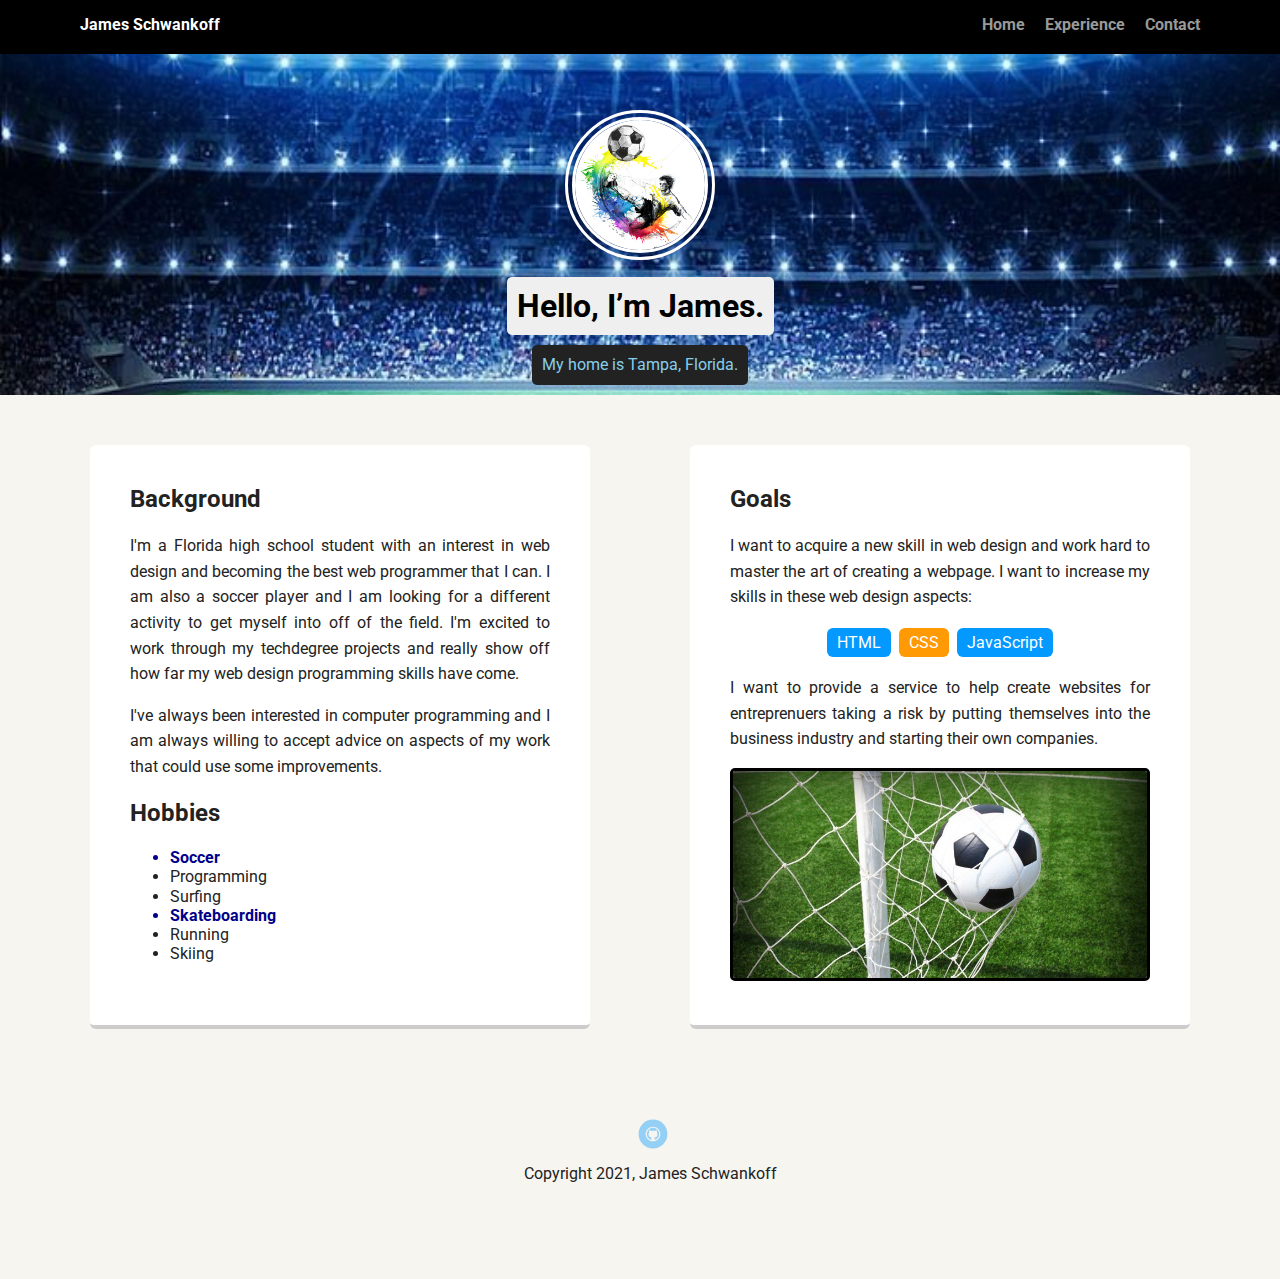
<file: project #1/index.html>
<!doctype html>
<html lang="en">
<head>
  <meta charset="utf-8">
  <title>James Schwankoff's Profile</title>
  <meta name="viewport" content="width=device-width, initial-scale=1.0">
  <link rel="stylesheet" href="styles.css">
  <link href="https://fonts.googleapis.com/css?family=Muli%7CRoboto:400,300,500,700,900" rel="stylesheet"></head>
  <body>

    <nav class="main-nav">
        <ul class="nav">
          <li class="name">James Schwankoff</li>
          <li><a href="index.html">Home</a></li>
          <li><a href="experience.html">Experience</a></li>
          <li><a href="contact.html">Contact</a></li>
        </ul>
    </nav>

    <header id="index-header">
      <a href="https://github.com/JSchwankoff" target="_blank"><img src="Images/soccer.jpg" alt="Soccer Player" class="profile-image"></a>
      <h1 class="tag name">Hello, I’m James.</h1>
      <p class="tag location">My home is Tampa, Florida.</p>
    </header>

    <main class="flex">
      <section class="card">
        <h2>Background</h2>
        <p>I'm a Florida high school student with an interest in web design and becoming the best web programmer that I can. I am also a soccer player and I am looking for a different activity to get myself into off of the field. I'm excited to work through my techdegree projects and really show off how far my web design programming skills have come.</p>
        <p>I've always been interested in computer programming and I am always willing to accept advice on aspects of my work that could use some improvements.</p>
        <h2>Hobbies</h2>
        <ul>
          <li class="emphasize">Soccer</li>
          <li>Programming</li>
          <li>Surfing</li>
          <li class="emphasize">Skateboarding</li>
          <li>Running</li>
          <li>Skiing</li>
        </ul>
      </section> 

      <section class="card">
        <h2>Goals</h2>
        <p>I want to acquire a new skill in web design and work hard to master the art of creating a webpage. I want to increase my skills in these web design aspects:</p>
        <ul class="skills">
          <li>HTML</li>
          <li>CSS</li>
          <li>JavaScript</li>
        </ul>
        <p>I want to provide a service to help create websites for entreprenuers taking a risk by putting themselves into the business industry and starting their own companies.</p>
        <img src="Images/soccer-goal.jpg" alt="soccer goal" class="soccer-goal">
      </section>

    </main>
    <footer>
      <ul>
        <li><a href="https://github.com/JSchwankoff" class="social github" target="_blank">Github</a></li>
      </ul>
      <p class="copyright">Copyright 2021, James Schwankoff</p>
    </footer>
  </body>
  </html>
</file>
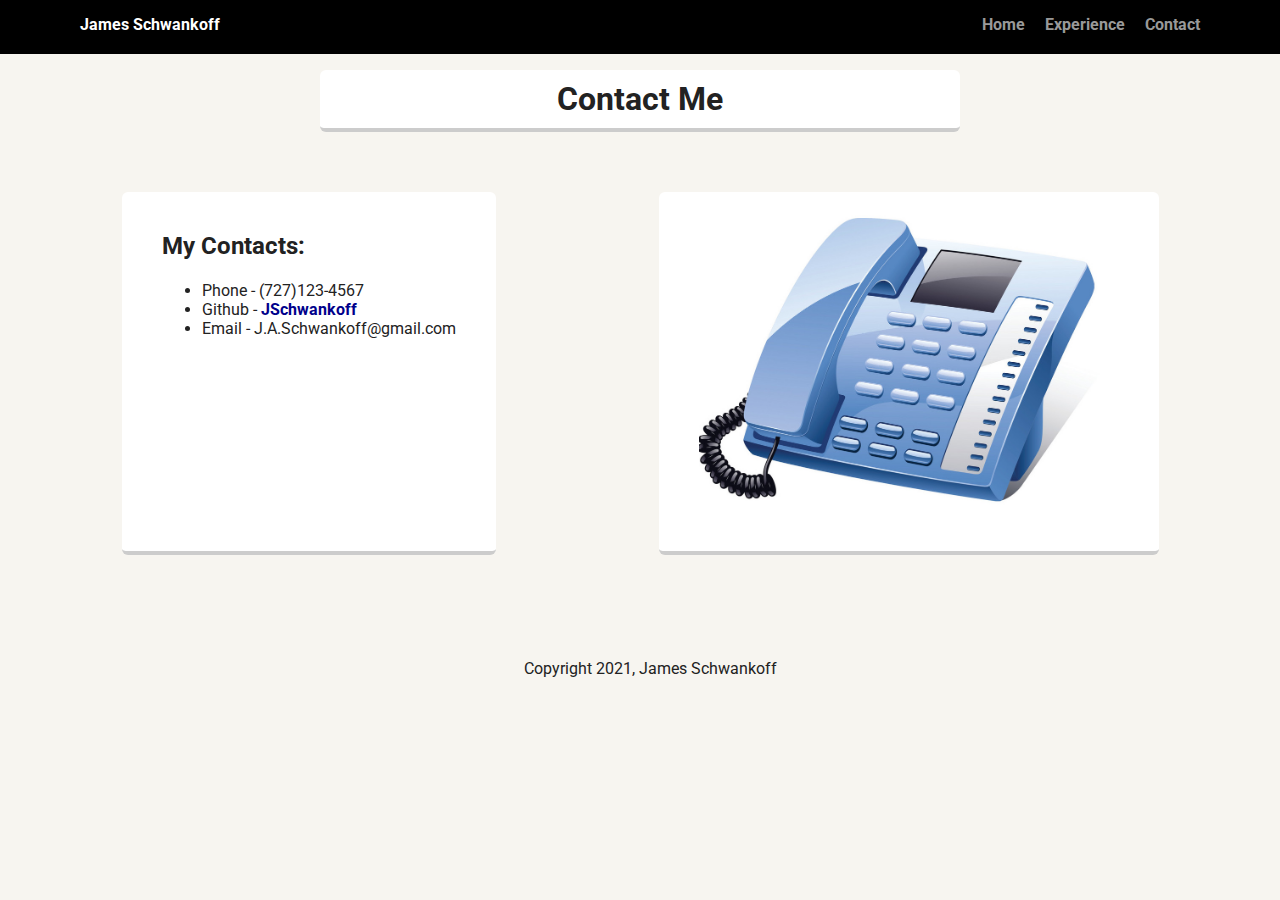
<file: project #1/contact.html>
<!doctype html>
<html lang="en">
  <head>
    <meta charset="utf-8">
    <title>James Schwankoff's Profile</title>
    <meta name="viewport" content="width=device-width, initial-scale=1.0">
    <link rel="stylesheet" href="styles.css">
    <link href="https://fonts.googleapis.com/css?family=Muli%7CRoboto:400,300,500,700,900" rel="stylesheet">
  </head>
  <body>

    <nav class="main-nav">
        <ul class="nav">
          <li class="name">James Schwankoff</li>
          <li><a href="index.html">Home</a></li>
          <li><a href="experience.html">Experience</a></li>
          <li><a href="contact.html">Contact</a></li>
        </ul>
    </nav>
    
    <header>
      <h1 class="title">Contact Me</h1>
    </header>
    
    <main class="flex">
      
      <section class="card">
        <h2>My Contacts:</h2>
        <ul>
          <li>Phone - (727)123-4567</li>
          <li>Github - <a href="https://github.com/JSchwankoff" class="emphasize">JSchwankoff</a></li>
          <li>Email - J.A.Schwankoff@gmail.com</li>
        </ul>
      </section>
      
      <section class="card">
        <img src="Images/phone.jpg" alt="phone" class="extra-image">
      </section>
      
    </main>
    
    <footer>
      <p class="copyright">Copyright 2021, James Schwankoff</p>
    </footer>
 </body>
</html>
</file>
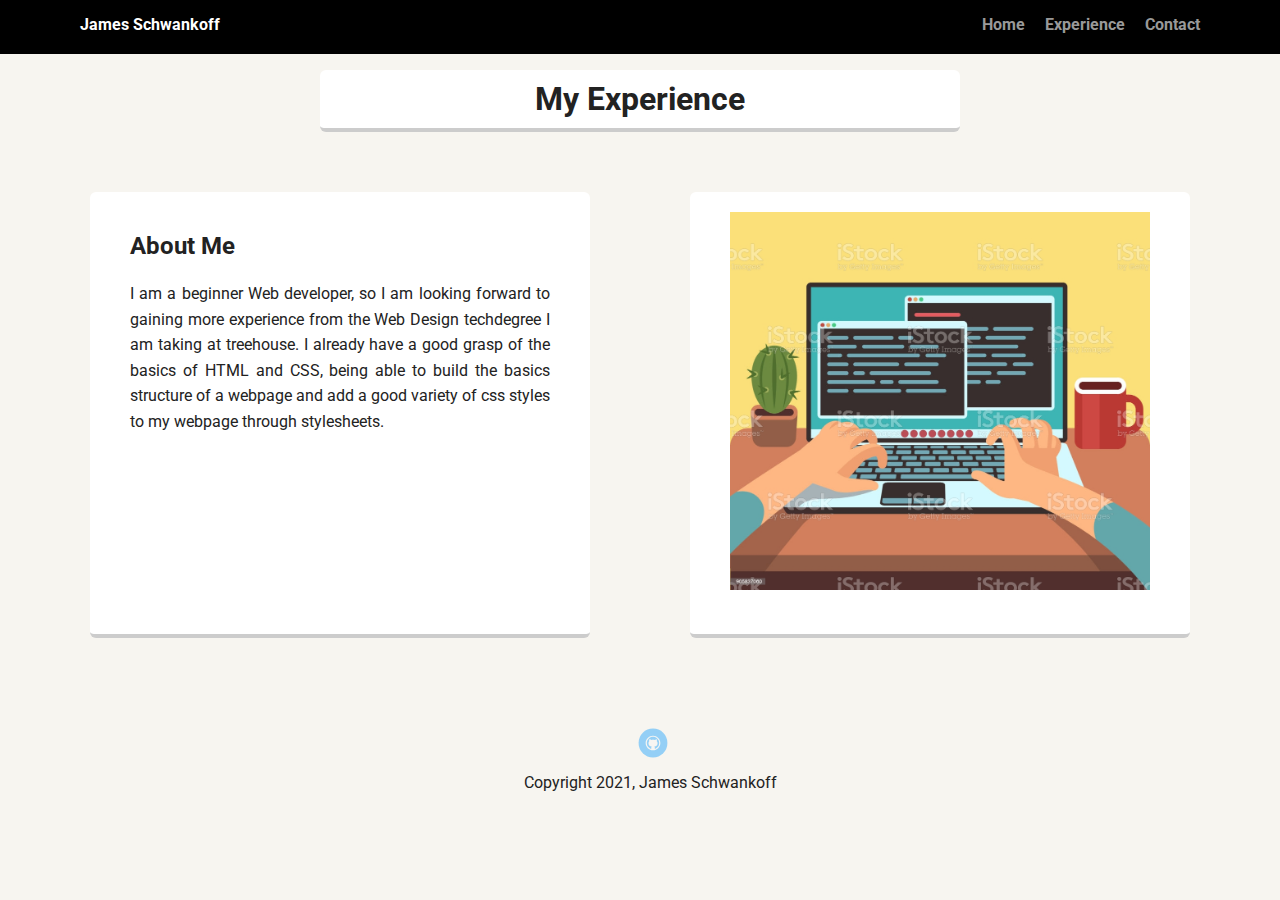
<file: project #1/experience.html>
<!doctype html>
<html lang="en">
  <head>
    <meta charset="utf-8">
    <title>James Schwankoff's Profile</title>
    <meta name="viewport" content="width=device-width, initial-scale=1.0">
    <link rel="stylesheet" href="styles.css">
    <link href="https://fonts.googleapis.com/css?family=Muli%7CRoboto:400,300,500,700,900" rel="stylesheet">
  </head>
  <body>

    <nav class="main-nav">
        <ul class="nav">
          <li class="name">James Schwankoff</li>
          <li><a href="index.html">Home</a></li>
          <li><a href="experience.html">Experience</a></li>
          <li><a href="contact.html">Contact</a></li>
        </ul>
    </nav>
    
    <header>
      <h1 class="title">My Experience</h1>
    </header>
    
    <main class="flex">      
      <section class="card">
        <h2>About Me</h2>
        <p>I am a beginner Web developer, so I am looking forward to gaining more experience from the Web Design techdegree I am taking at treehouse. I already have a good grasp of the basics of HTML and CSS, being able to build the basics structure of a webpage and add a good variety of css styles to my webpage through stylesheets.</p>
      </section>  
      <section class="card">
        <img src="Images/coding.jpg" alt="person programming" class="extra-image">
      </section>
    </main>
    
    <footer>
      <ul>
        <li><a href="https://github.com/JSchwankoff" class="social github" target="_blank">Github</a></li>
      </ul>
      <p class="copyright">Copyright 2021, James Schwankoff</p>
    </footer>
 </body>
</html>
</file>
<file: project #1/styles.css>
/* Global Layout Set-up */
* { 
  box-sizing: border-box;
  line-height: 1.2em;
}
  
body {
  margin: 0;
  padding: 0;
  text-align: center;
  font-family: 'Roboto', sans-serif;
  color: #222;
  background: #f7f5f0;
}
/* Link Styles */

a {
  text-decoration: none;
  color: #999;
}
a:hover {
  color: #6633ff;
}

/* Section Styles */

.main-nav {
  width: 100%;
  background: black;
  min-height: 30px;
  padding: 10px;
  position: fixed;
  text-align: center;
}
.nav {
  display: flex;
  justify-content: space-around;
  font-weight: 700;
  list-style-type: none;
  margin: 0 auto;
  padding: 0;
}

.nav .name {
    display: block;
    margin-right: auto;
    color: white;
}
.nav li {
  padding: 5px 10px 10px 10px;
}
.nav a {
  transition: all .5s;
}
.nav a:hover {
  color: white
}

header {
  text-align: center;
  overflow: hidden;
  padding-top: 60px;
}
#index-header {
   background: url('Images/stadium.jpg') no-repeat top center ;
  background-size: cover;
}
header {
  line-height: 1.5;
}
header .profile-image {
  margin-top: 50px;
  width: 150px;
  height: 150px;
  border-radius: 50%;
  border: 10px double white;
  transition: all 1s;
}
header .profile-image:hover {
  transform: scale(1.4) rotate(360deg);
}
.tag {
  background-color: #efefef;
  color: black;
  padding: 10px;
  border-radius: 5px;
  display: table;
  margin: 10px auto;
} 
.location {
  background-color: #222;
  color: skyblue;
}
.card {
  margin: 30px;
  padding: 20px 40px 40px;
  max-width: 500px;
  text-align: justify;
  background: #fff;
  border-bottom: 4px solid #ccc;
  border-radius: 6px;
  transition: all .5s;
}
.card:hover {
  border-color: grey;
}

ul.skills {
  padding: 0;
  text-align: center;
}

.skills li {
  border-radius: 6px;
  display: inline-block;
  background: #ff9904;
  color: white;
  padding: 5px 10px;
  margin: 2px;
}

.skills li:nth-child(odd) {
  background: #0399ff;
}

footer {
  width: 100%;
  min-height: 30px;
  padding: 20px 0 40px 20px;
}

footer .copyright {
  top: -8px;
  font-size: .75em;
}

footer ul {
  list-style-type: none;
  margin: 0;
  padding: 0;
}

footer ul li {
  display: inline-block;
}

a.social {
  display: inline-block;
  text-indent: -9999px;
  margin-left: 5px;
  width: 30px;
  height: 30px;
  background-size: 30px 30px;
  opacity: .4;
  transition: all .5s;
}
a.github {
  background-image: url(Images/github.svg);
}
a.social:hover {
  opacity: 1;
}
.clearfix {
  clear: both;
}
.extra-image {
  max-width: 100%;
}
.soccer-goal {
  max-width: 100%;
  border: 3px solid black;
  border-radius: 5px;
}
.emphasize {
  font-weight: bold;
  color: darkblue;
}
.title {
  background: #fff;
  border-bottom: 4px solid #ccc;
  border-radius: 6px;
  max-width: 50%;
  padding: 10px;
  margin: 10px auto;
  transition: all .5s;
}
.title:hover {
  border-color: grey;
}

/* Styles for larger screens */
@media screen and (min-width: 720px) {
  
  .flex {
      display: -ms-flexbox;      /* TWEENER - IE 10 */
      display: flex; 
      max-width: 1200px;
      -ms-flex-pack: distribute;
      justify-content: space-around;
      margin: 0 auto;
  }

  .nav {
    max-width: 1200px;
    padding: 0 30px;
  }


  main {
    padding-top: 20px;
  }

  main p {
    line-height: 1.6em;
  }

  footer {
    font-size: 1.3em;
    max-width: 1200px;
    margin: 40px auto;
  }

}
</file>
